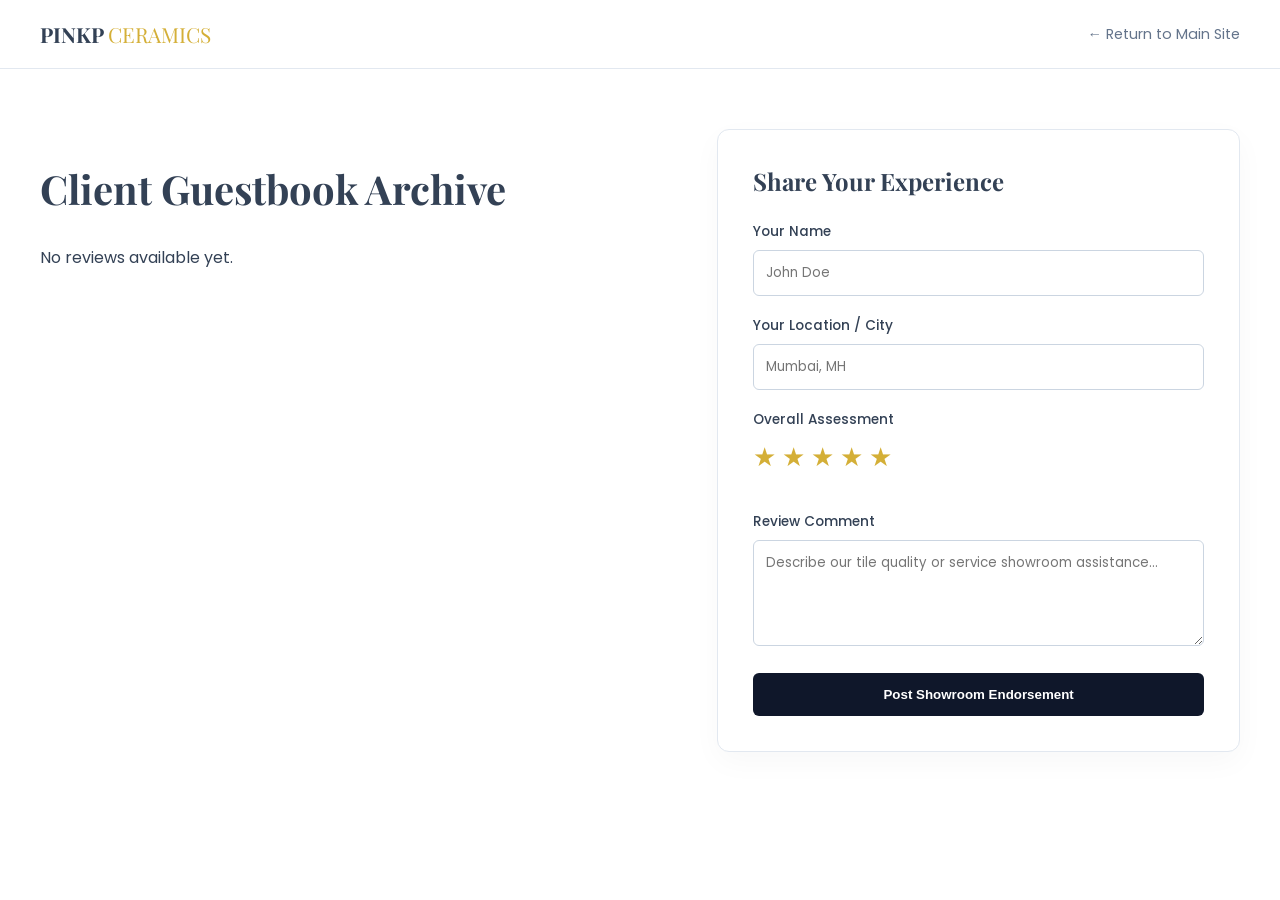
<file: reviews-showroom.html>
<!DOCTYPE html>
<html lang="en">
<head>
    <meta charset="UTF-8">
    <meta name="viewport" content="width=device-width, initial-scale=1.0">
    <title>Customer Testimonials - PINKP CERAMICS</title>
    <!-- Include your corporate fonts -->
    <link href="https://fonts.googleapis.com/css2?family=Playfair+Display:wght@400;700&family=Poppins:wght@300;400;500;600&display=swap" rel="stylesheet">
    
    <style>
        /* --- Import your core luxury design tokens --- */
        :root {
            --color-primary: #0F172A;
            --color-secondary: #D4AF37;
            --color-bg-soft: #F8FAFC;
            --color-text-dark: #334155;
            --color-text-muted: #64748B;
            --font-display: 'Playfair Display', serif;
            --font-sans: 'Poppins', sans-serif;
        }

        body {
            font-family: var(--font-sans);
            background-color: #FFFFFF;
            color: var(--color-text-dark);
            margin: 0; padding: 0;
        }

        /* --- Minimal Navigation Bar Bar --- */
        .sub-nav {
            border-bottom: 1px solid #E2E8F0;
            padding: 20px;
            background: white;
            position: sticky; top: 0; z-index: 100;
        }
        .sub-nav-container {
            max-width: 1200px; margin: 0 auto;
            display: flex; justify-content: space-between; align-items: center;
        }
        .back-link {
            text-decoration: none; color: var(--color-text-muted);
            font-size: 0.9rem; transition: color 0.2s;
        }
        .back-link:hover { color: var(--color-secondary); }

        /* --- Split Grid Layout --- */
        .showroom-grid {
            display: grid;
            grid-template-columns: 1.2fr 1fr;
            max-width: 1200px; margin: 60px auto;
            gap: 50px; padding: 0 20px;
        }

        .archive-section h1 {
            font-family: var(--font-display);
            font-size: 2.5rem; margin-bottom: 30px;
        }

        /* --- Review Card Architecture --- */
        .full-archive-box {
            display: flex; flex-direction: column; gap: 20px;
        }
        .review-card {
            background: var(--color-bg-soft);
            padding: 25px; border-radius: 8px;
            border-left: 3px solid var(--color-secondary);
        }

        /* --- Submission Form Styling --- */
        .form-sticky-box {
            position: sticky; top: 120px;
            background: white; padding: 35px;
            border-radius: 12px; border: 1px solid #E2E8F0;
            box-shadow: 0 10px 30px rgba(0,0,0,0.03);
        }
        .form-sticky-box h2 {
            font-family: var(--font-display);
            margin-top: 0; margin-bottom: 25px;
        }
        .form-group { margin-bottom: 20px; }
        .form-group label { display: block; margin-bottom: 8px; font-size: 0.85rem; font-weight: 500; }
        .form-group input, .form-group textarea {
            width: 100%; padding: 12px; border: 1px solid #CBD5E1;
            border-radius: 6px; box-sizing: border-box; font-family: var(--font-sans);
        }

        /* --- Golden Star System --- */
        .luxury-star-rating-box { display: inline-flex; flex-direction: row-reverse; gap: 6px; font-size: 1.6rem; cursor: pointer; margin-bottom: 15px; }
        .gold-star-node { color: #E2E8F0; transition: color 0.15s; }
        .gold-star-node.selected, .gold-star-node.selected ~ .gold-star-node { color: #D4AF37 !important; }
        .luxury-star-rating-box:hover .gold-star-node:hover, .luxury-star-rating-box:hover .gold-star-node:hover ~ .gold-star-node { color: #FBBF24 !important; }

        .btn-submit {
            background: var(--color-primary); color: white; border: none;
            width: 100%; padding: 14px; border-radius: 6px; font-weight: 600;
            cursor: pointer; transition: background 0.2s;
        }
        .btn-submit:hover { background: var(--color-secondary); }

        /* --- Responsive Responders --- */
        @media (max-width: 968px) {
            .showroom-grid { grid-template-columns: 1fr; }
            .form-sticky-box { position: static; }
        }
    </style>
</head>
<body>

    <nav class="sub-nav">
        <div class="sub-nav-container">
            <div style="font-family: var(--font-display); font-weight:700; font-size:1.3rem;">PINKP <span style="color:var(--color-secondary); font-weight:400;">CERAMICS</span></div>
            <a href="index.html" class="back-link">← Return to Main Site</a>
        </div>
    </nav>

    <main class="showroom-grid">
        <!-- LEFT COLUMN: All Client Reviews Feed -->
        <section class="archive-section">
            <h1>Client Guestbook Archive</h1>
            <div class="full-archive-box" id="fullShowroomReviewsContainer">
                <div style="color: var(--color-text-muted);">Syncing secure database review files...</div>
            </div>
        </section>

        <!-- RIGHT COLUMN: Interactive Form -->
        <section class="form-section">
            <div class="form-sticky-box">
                <h2>Share Your Experience</h2>
                <form id="reviewSubmissionForm">
                    <div class="form-group">
                        <label>Your Name</label>
                        <input type="text" id="revName" required placeholder="John Doe">
                    </div>
                    <div class="form-group">
                        <label>Your Location / City</label>
                        <input type="text" id="revCity" required placeholder="Mumbai, MH">
                    </div>
                    <div class="form-group">
                        <label>Overall Assessment</label>
                        <div class="luxury-star-rating-box" id="formStarRatingGroup">
                            <span class="gold-star-node" data-value="5">★</span>
                            <span class="gold-star-node" data-value="4">★</span>
                            <span class="gold-star-node" data-value="3">★</span>
                            <span class="gold-star-node" data-value="2">★</span>
                            <span class="gold-star-node" data-value="1">★</span>
                        </div>
                        <input type="hidden" id="revRatingInput" value="5">
                    </div>
                    <div class="form-group">
                        <label>Review Comment</label>
                        <textarea id="revComment" rows="4" required placeholder="Describe our tile quality or service showroom assistance..."></textarea>
                    </div>
                    <button type="submit" class="btn-submit">Post Showroom Endorsement</button>
                </form>
            </div>
        </section>
    </main>

    <!-- Wire up the Supabase pipeline scripts -->
    <script type="module">
        import { fetchReviewsFromRPC, uploadReviewViaRPC } from './js/supabase.js';

        document.addEventListener("DOMContentLoaded", () => {
            renderFullShowroomReviews();
            initializeGoldenStarsEngine();
            document.getElementById('reviewSubmissionForm').addEventListener('submit', handleFormTransmission);
        });

        // Re-use your interactive star mechanism code cleanly
        function initializeGoldenStarsEngine() {
            const box = document.getElementById('formStarRatingGroup');
            const hiddenInput = document.getElementById('revRatingInput');
            const allStars = box.querySelectorAll('.gold-star-node');
            allStars.forEach(s => s.classList.add('selected'));
            allStars.forEach(star => {
                star.addEventListener('click', () => {
                    const val = parseInt(star.getAttribute('data-value'), 10);
                    hiddenInput.value = val;
                    allStars.forEach(s => {
                        if (parseInt(s.getAttribute('data-value'), 10) <= val) s.classList.add('selected');
                        else s.classList.remove('selected');
                    });
                });
            });
        }

        async function renderFullShowroomReviews() {
            const container = document.getElementById('fullShowroomReviewsContainer');
            const data = await fetchReviewsFromRPC();
            if (!data || data.length === 0) {
                container.innerHTML = `<div>No reviews available yet.</div>`;
                return;
            }
            container.innerHTML = data.map(rev => {
                const score = parseInt(rev.rating, 10) || 5;
                return `
                    <article class="review-card">
                        <div style="color: #D4AF37; margin-bottom: 10px;">${'★'.repeat(score)}${'☆'.repeat(5-score)}</div>
                        <p style="font-style: italic; margin:0; color:#334155;">"${rev.comment}"</p>
                        <div style="margin-top:10px; font-size:0.85rem; font-weight:600;">${rev.name} - <span style="color:#64748B; font-weight:400;">${rev.city}</span></div>
                    </article>
                `;
            }).join('');
        }

        async function handleFormTransmission(e) {
            e.preventDefault();
            const packet = {
                name: document.getElementById('revName').value,
                city: document.getElementById('revCity').value,
                rating: parseInt(document.getElementById('revRatingInput').value, 10) || 5,
                comment: document.getElementById('revComment').value
            };
            const status = await uploadReviewViaRPC(packet);
            if (status.success) {
                alert(status.message);
                e.target.reset();
                document.getElementById('revRatingInput').value = "5";
                document.querySelectorAll('.gold-star-node').forEach(s => s.classList.add('selected'));
                renderFullShowroomReviews();
            } else {
                alert(`Error: ${status.message}`);
            }
        }
    </script>
</body>
</html>
</file>
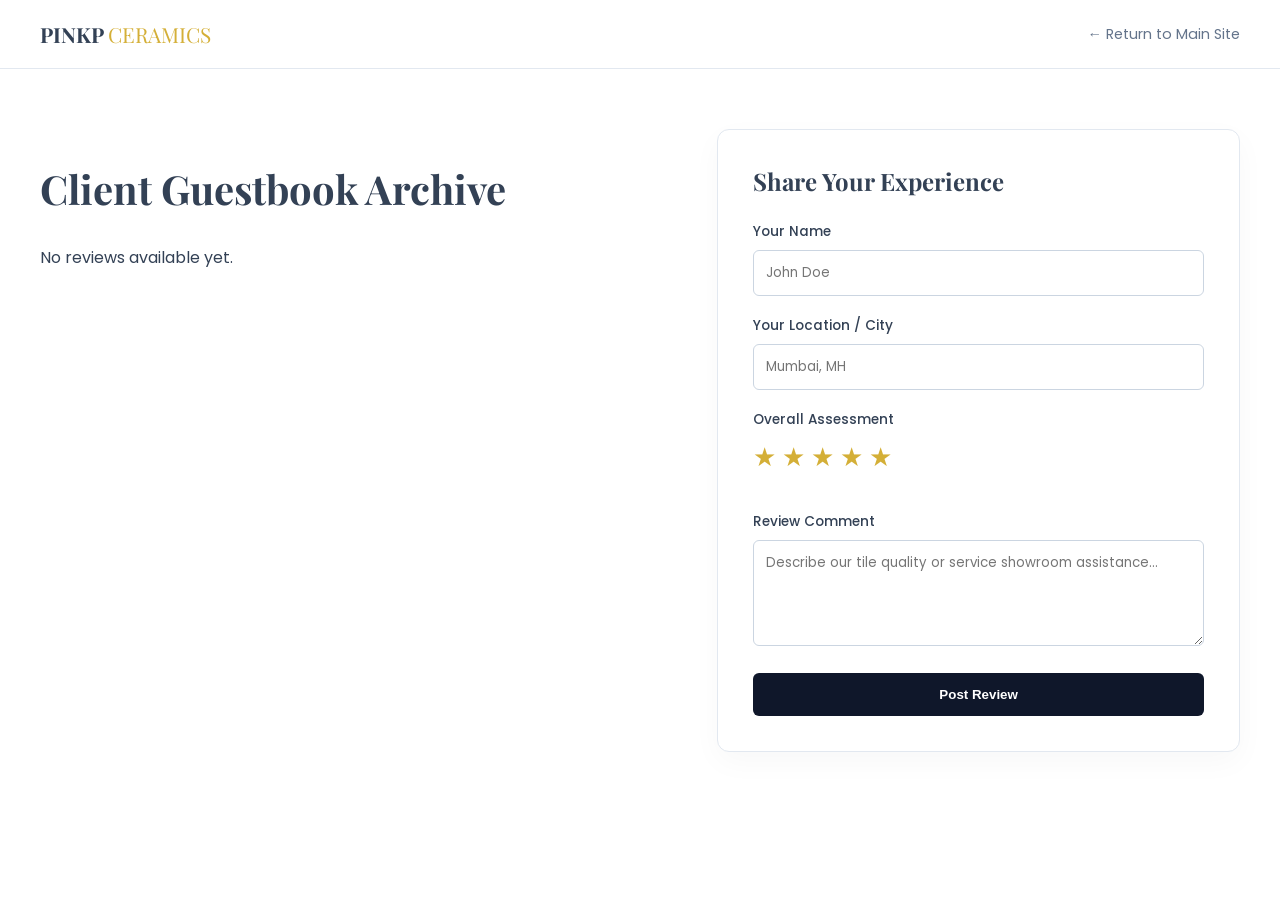
<file: html/reviews-showroom.html>
<!DOCTYPE html>
<html lang="en">
<head>
    <meta charset="UTF-8">
    <meta name="viewport" content="width=device-width, initial-scale=1.0">
    <title>Customer Reviews - PINKP CERAMICS</title>
    <!-- Include your corporate fonts -->
    <link href="https://fonts.googleapis.com/css2?family=Playfair+Display:wght@400;700&family=Poppins:wght@300;400;500;600&display=swap" rel="stylesheet">

    <meta name="description" content="Discover ultra-premium luxury ceramic tiles, porcelain slab floors, modern parking vitrified tiles, and elegant bathware collections at PINKP CERAMICS. Sourced from elite global production centers.">
    <meta name="keywords" content="PINKP CERAMICS, luxury floor tiles, GVT tiles, full body tiles, porcelain slabs, sanitary ware, premium bathware, elevation tiles, quartz sink, vitrified tiles">
    <meta name="robots" content="index, follow">
    <link rel="canonical" href="https://pinkpceramics.com/">

    <meta property="og:type" content="website">
    <meta property="og:title" content="PINK P CERAMICS | Luxury Tiles & Premium Sanitary Ware">
    <meta property="og:description" content="Explore bespoke portfolios of high-end porcelain slabs, vitrified flooring, and premium architectural surfaces.">
    <meta property="og:url" content="https://pinkpceramic.com/">

    <link href="https://fonts.googleapis.com" rel="preconnect">
    <link crossorigin href="https://fonts.gstatic.com" rel="preconnect">
    <link href="https://fonts.googleapis.com/css2?family=Playfair+Display:wght@400;600;700&family=Poppins:wght@300;400;500;600&display=swap" rel="stylesheet">

    <script type="application/ld+json">
        {
            "@context": "https://schema.org",
            "@type": "HomeGoodsStore",
            "name": "PINKP CERAMICS",
            "description": "Bespoke premium tiles, high-gloss porcelain panels, luxury bathware, and architectural surfaces.",
            "image": "https://www.pinkpceramics.com/assets/logo.png",
            "telephone": "+917777945744",
            "email": "pinkpceramic@gmail.com",
            "address": {
                "@type": "PostalAddress",
                "addressLocality": "Rajkot",
                "addressRegion": "Gujarat",
                "addressCountry": "IN"
            },
            "priceRange": "$$$"
        }
    </script>

    <style>
        /* --- Import your core luxury design tokens --- */
        :root {
            --color-primary: #0F172A;
            --color-secondary: #D4AF37;
            --color-bg-soft: #F8FAFC;
            --color-text-dark: #334155;
            --color-text-muted: #64748B;
            --font-display: 'Playfair Display', serif;
            --font-sans: 'Poppins', sans-serif;
        }

        body {
            font-family: var(--font-sans);
            background-color: #FFFFFF;
            color: var(--color-text-dark);
            margin: 0; padding: 0;
        }

        /* --- Minimal Navigation Bar Bar --- */
        .sub-nav {
            border-bottom: 1px solid #E2E8F0;
            padding: 20px;
            background: white;
            position: sticky; top: 0; z-index: 100;
        }
        .sub-nav-container {
            max-width: 1200px; margin: 0 auto;
            display: flex; justify-content: space-between; align-items: center;
        }
        .back-link {
            text-decoration: none; color: var(--color-text-muted);
            font-size: 0.9rem; transition: color 0.2s;
        }
        .back-link:hover { color: var(--color-secondary); }

        /* --- Split Grid Layout --- */
        .showroom-grid {
            display: grid;
            grid-template-columns: 1.2fr 1fr;
            max-width: 1200px; margin: 60px auto;
            gap: 50px; padding: 0 20px;
        }

        .archive-section h1 {
            font-family: var(--font-display);
            font-size: 2.5rem; margin-bottom: 30px;
        }

        /* --- Review Card Architecture --- */
        .full-archive-box {
            display: flex; flex-direction: column; gap: 20px;
        }
        .review-card {
            background: var(--color-bg-soft);
            padding: 25px; border-radius: 8px;
            border-left: 3px solid var(--color-secondary);
        }

        /* --- Submission Form Styling --- */
        .form-sticky-box {
            position: sticky; top: 120px;
            background: white; padding: 35px;
            border-radius: 12px; border: 1px solid #E2E8F0;
            box-shadow: 0 10px 30px rgba(0,0,0,0.03);
        }
        .form-sticky-box h2 {
            font-family: var(--font-display);
            margin-top: 0; margin-bottom: 25px;
        }
        .form-group { margin-bottom: 20px; }
        .form-group label { display: block; margin-bottom: 8px; font-size: 0.85rem; font-weight: 500; }
        .form-group input, .form-group textarea {
            width: 100%; padding: 12px; border: 1px solid #CBD5E1;
            border-radius: 6px; box-sizing: border-box; font-family: var(--font-sans);
        }

        /* --- Golden Star System --- */
        .luxury-star-rating-box { display: inline-flex; flex-direction: row-reverse; gap: 6px; font-size: 1.6rem; cursor: pointer; margin-bottom: 15px; }
        .gold-star-node { color: #E2E8F0; transition: color 0.15s; }
        .gold-star-node.selected, .gold-star-node.selected ~ .gold-star-node { color: #D4AF37 !important; }
        .luxury-star-rating-box:hover .gold-star-node:hover, .luxury-star-rating-box:hover .gold-star-node:hover ~ .gold-star-node { color: #FBBF24 !important; }

        .btn-submit {
            background: var(--color-primary); color: white; border: none;
            width: 100%; padding: 14px; border-radius: 6px; font-weight: 600;
            cursor: pointer; transition: background 0.2s;
        }
        .btn-submit:hover { background: var(--color-secondary); }

        /* --- Responsive Responders --- */
        @media (max-width: 968px) {
            .showroom-grid { grid-template-columns: 1fr; }
            .form-sticky-box { position: static; }
        }
    </style>
</head>
<body>

    <nav class="sub-nav">
        <div class="sub-nav-container">
            <div style="font-family: var(--font-display); font-weight:700; font-size:1.3rem;">PINKP <span style="color:var(--color-secondary); font-weight:400;">CERAMICS</span></div>
            <a href="../index.html" class="back-link">← Return to Main Site</a>
        </div>
    </nav>

    <main class="showroom-grid">
        <!-- LEFT COLUMN: All Client Reviews Feed -->
        <section class="archive-section">
            <h1>Client Guestbook Archive</h1>
            <div class="full-archive-box" id="fullShowroomReviewsContainer">
                <div style="color: var(--color-text-muted);">Syncing secure database review files...</div>
            </div>
        </section>

        <!-- RIGHT COLUMN: Interactive Form -->
        <section class="form-section">
            <div class="form-sticky-box">
                <h2>Share Your Experience</h2>
                <form id="reviewSubmissionForm">
                    <div class="form-group">
                        <label>Your Name</label>
                        <input type="text" id="revName" required placeholder="John Doe">
                    </div>
                    <div class="form-group">
                        <label>Your Location / City</label>
                        <input type="text" id="revCity" required placeholder="Mumbai, MH">
                    </div>
                    <div class="form-group">
                        <label>Overall Assessment</label>
                        <div class="luxury-star-rating-box" id="formStarRatingGroup">
                            <span class="gold-star-node" data-value="5">★</span>
                            <span class="gold-star-node" data-value="4">★</span>
                            <span class="gold-star-node" data-value="3">★</span>
                            <span class="gold-star-node" data-value="2">★</span>
                            <span class="gold-star-node" data-value="1">★</span>
                        </div>
                        <input type="hidden" id="revRatingInput" value="5">
                    </div>
                    <div class="form-group">
                        <label>Review Comment</label>
                        <textarea id="revComment" rows="4" required placeholder="Describe our tile quality or service showroom assistance..."></textarea>
                    </div>
                    <button type="submit" class="btn-submit">Post Review</button>
                </form>
            </div>
        </section>
    </main>

    <!-- Wire up the Supabase pipeline scripts -->
    <script type="module">
        import { fetchReviewsFromRPC, uploadReviewViaRPC } from '../js/supabase.js';

        document.addEventListener("DOMContentLoaded", () => {
            renderFullShowroomReviews();
            initializeGoldenStarsEngine();
            document.getElementById('reviewSubmissionForm').addEventListener('submit', handleFormTransmission);
        });

        // Re-use your interactive star mechanism code cleanly
        function initializeGoldenStarsEngine() {
            const box = document.getElementById('formStarRatingGroup');
            const hiddenInput = document.getElementById('revRatingInput');
            const allStars = box.querySelectorAll('.gold-star-node');
            allStars.forEach(s => s.classList.add('selected'));
            allStars.forEach(star => {
                star.addEventListener('click', () => {
                    const val = parseInt(star.getAttribute('data-value'), 10);
                    hiddenInput.value = val;
                    allStars.forEach(s => {
                        if (parseInt(s.getAttribute('data-value'), 10) <= val) s.classList.add('selected');
                        else s.classList.remove('selected');
                    });
                });
            });
        }

        async function renderFullShowroomReviews() {
            const container = document.getElementById('fullShowroomReviewsContainer');
            const data = await fetchReviewsFromRPC();
            if (!data || data.length === 0) {
                container.innerHTML = `<div>No reviews available yet.</div>`;
                return;
            }
            container.innerHTML = data.map(rev => {
                const score = parseInt(rev.rating, 10) || 5;
                return `
                    <article class="review-card">
                        <div style="color: #D4AF37; margin-bottom: 10px;">${'★'.repeat(score)}${'☆'.repeat(5-score)}</div>
                        <p style="font-style: italic; margin:0; color:#334155;">"${rev.comment}"</p>
                        <div style="margin-top:10px; font-size:0.85rem; font-weight:600;">${rev.name} - <span style="color:#64748B; font-weight:400;">${rev.city}</span></div>
                    </article>
                `;
            }).join('');
        }

        async function handleFormTransmission(e) {
            e.preventDefault();
            const packet = {
                name: document.getElementById('revName').value,
                city: document.getElementById('revCity').value,
                rating: parseInt(document.getElementById('revRatingInput').value, 10) || 5,
                comment: document.getElementById('revComment').value
            };
            const status = await uploadReviewViaRPC(packet);
            if (status.success) {
                alert(status.message);
                e.target.reset();
                document.getElementById('revRatingInput').value = "5";
                document.querySelectorAll('.gold-star-node').forEach(s => s.classList.add('selected'));
                renderFullShowroomReviews();
            } else {
                alert(`Error: ${status.message}`);
            }
        }
    </script>
</body>
</html>
</file>
